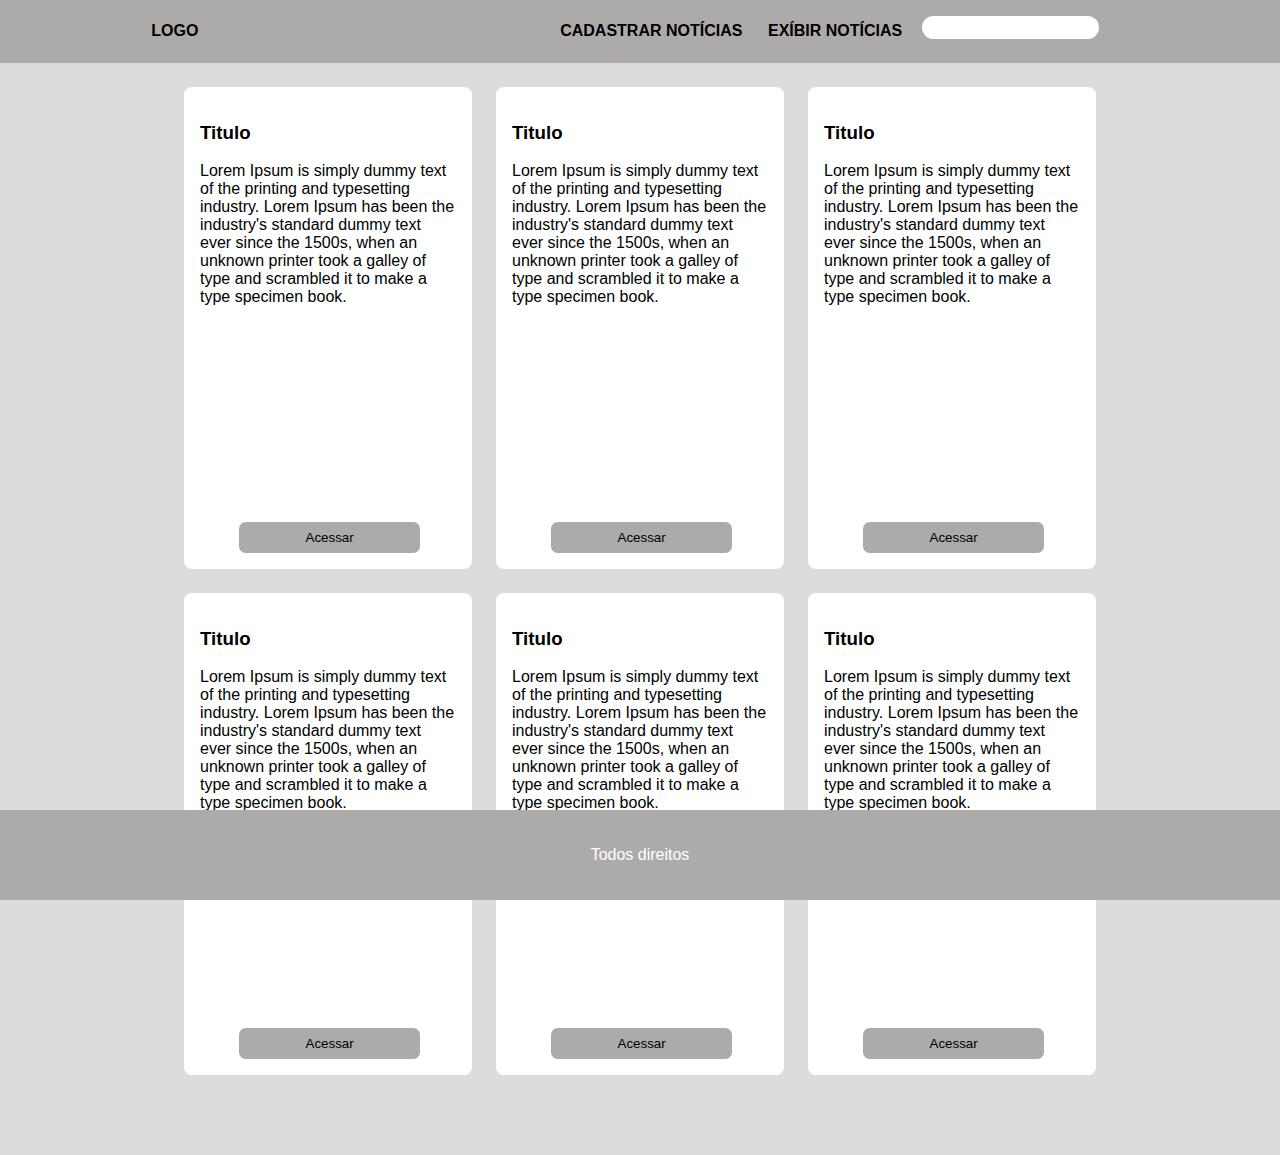
<file: index.html>
<!DOCTYPE html>
<html lang="pt">
<head>
    <meta charset="UTF-8">
    <meta name="viewport" content="width=device-width, initial-scale=1.0">
    <title>Notícias</title>
    <link rel="stylesheet" href="https://pro.fontawesome.com/releases/v5.10.0/css/all.css" integrity="sha384-AYmEC3Yw5cVb3ZcuHtOA93w35dYTsvhLPVnYs9eStHfGJvOvKxVfELGroGkvsg+p" crossorigin="anonymous"/>
    <link rel="stylesheet" href="css/style.css">
    <link rel="stylesheet" href="css/index.css">
</head>
<body>
    <header>
        <div id="logo">
            LOGO
        </div>
        <button class="btn-toggle" onclick="teste('nav')">
            <i class="fa fa-bars" aria-hidden="true"></i>
        </button>
        <nav id="nav" >
            <ul>
                <li><a href="cadastro.html">CADASTRAR NOTÍCIAS</a></li>
                <li><a href="index.html">EXÍBIR NOTÍCIAS</a></li>  
                <form >
                    <input id="input-busca" type="text" name="busca">
                    <button id="btn-search"type="submit">
                        <i class="fa fa-search" aria-hidden="true"></i>
                    </button>
                </form>
            </ul>
        </nav>
    </header>
    <div class="container">
        <div class="card">
            <h3>Titulo</h3>
            <p>
                Lorem Ipsum is simply dummy text of the printing and typesetting industry. 
                Lorem Ipsum has been the industry's standard dummy text ever since the 1500s, 
                when an unknown printer took a galley of type and scrambled it to make a type specimen book.
            </p>
            <div class="btn-container">
                <button class="btn-acessar">
                    Acessar
                </button>
            </div>
        </div>
        <div class="card">
            <h3>Titulo</h3>
            <p>
                Lorem Ipsum is simply dummy text of the printing and typesetting industry. 
                Lorem Ipsum has been the industry's standard dummy text ever since the 1500s, 
                when an unknown printer took a galley of type and scrambled it to make a type specimen book.
            </p>
            <div class="btn-container">
                <button class="btn-acessar">
                    Acessar
                </button>
            </div>
        </div>
        <div class="card">
            <h3>Titulo</h3>
            <p>
                Lorem Ipsum is simply dummy text of the printing and typesetting industry. 
                Lorem Ipsum has been the industry's standard dummy text ever since the 1500s, 
                when an unknown printer took a galley of type and scrambled it to make a type specimen book.
            </p>
            <div class="btn-container">
                <button class="btn-acessar">
                    Acessar
                </button>
            </div>
        </div>
        <div class="card">
            <h3>Titulo</h3>
            <p>
                Lorem Ipsum is simply dummy text of the printing and typesetting industry. 
                Lorem Ipsum has been the industry's standard dummy text ever since the 1500s, 
                when an unknown printer took a galley of type and scrambled it to make a type specimen book.
            </p>
            <div class="btn-container">
                <button class="btn-acessar">
                    Acessar
                </button>
            </div>
        </div>
        <div class="card">
            <h3>Titulo</h3>
            <p>
                Lorem Ipsum is simply dummy text of the printing and typesetting industry. 
                Lorem Ipsum has been the industry's standard dummy text ever since the 1500s, 
                when an unknown printer took a galley of type and scrambled it to make a type specimen book.
            </p>
            <div class="btn-container">
                <button class="btn-acessar">
                    Acessar
                </button>
            </div>
        </div>
        <div class="card">
            <h3>Titulo</h3>
            <p>
                Lorem Ipsum is simply dummy text of the printing and typesetting industry. 
                Lorem Ipsum has been the industry's standard dummy text ever since the 1500s, 
                when an unknown printer took a galley of type and scrambled it to make a type specimen book.
            </p>
            <div class="btn-container">
                <button class="btn-acessar">
                    Acessar
                </button>
            </div>
        </div>
    </div>
    <footer>
        <div>
            Todos direitos
        </div>
    </footer>
</body>
<script>
    function teste(id){
        document.getElementById(id).classList.toggle('dis-flex');
    }
</script>
</html>
</file>
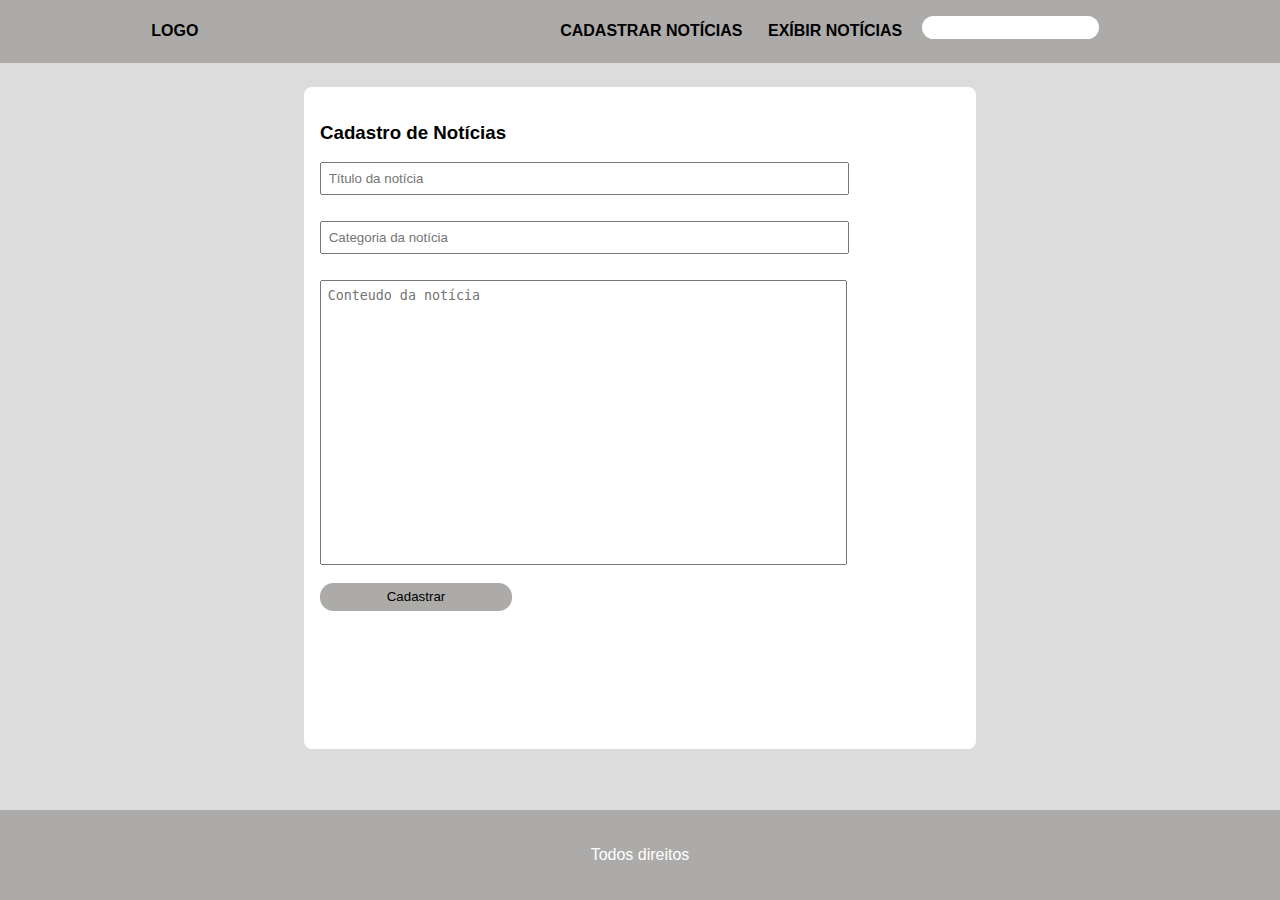
<file: cadastro.html>
<!DOCTYPE html>
<html lang="pt">
<head>
    <meta charset="UTF-8">
    <meta name="viewport" content="width=device-width, initial-scale=1.0">
    <title>Cadastro de Notícias</title>
    <link rel="stylesheet" href="https://pro.fontawesome.com/releases/v5.10.0/css/all.css" integrity="sha384-AYmEC3Yw5cVb3ZcuHtOA93w35dYTsvhLPVnYs9eStHfGJvOvKxVfELGroGkvsg+p" crossorigin="anonymous"/>
    <link rel="stylesheet" href="css/style.css">
    <link rel="stylesheet" href="css/cadastro.css">
</head>
<body>
    <header>
        <div id="logo">
            LOGO
        </div>
        <button class="btn-toggle" onclick="teste('nav')">
            <i class="fa fa-bars" aria-hidden="true"></i>
        </button>
        <nav id="nav" >
            <ul>
                <li><a href="cadastro.html">CADASTRAR NOTÍCIAS</a></li>
                <li><a href="index.html">EXÍBIR NOTÍCIAS</a></li>  
                <form >
                    <input id="input-busca" type="text" name="busca">
                    <button id="btn-search"type="submit">
                        <i class="fa fa-search" aria-hidden="true"></i>
                    </button>
                </form>
            </ul>
        </nav>
    </header>
    <div class="container">
        <div class="conteudo">
            <h3>Cadastro de Notícias</h3>
            <form method="POST" action="cadastro.php">
                <input class="input-noticia" type="text" placeholder="Título da notícia" name="titulo">
                <input class="input-noticia" type="text" placeholder="Categoria da notícia" name="categoria">
                <textarea class="textarea-noticia"  placeholder="Conteudo da notícia" name="conteudo"></textarea>
                <button id="btn-cadastrar" type="submit">Cadastrar</button>
            </form>
            </div>
        </div>
    </div>
    <footer>
        <div>
            Todos direitos
        </div>
    </footer>
</body>
<script>
    function teste(id){
        document.getElementById(id).classList.toggle('dis-flex');
    }
</script>

</html>
</file>
<file: css/style.css>
html body {
    margin: 0;
    box-sizing: border-box;
    padding: 0;
    background: rgb(221, 220, 220);
    font-family: Arial, Helvetica, sans-serif;
}

header {
    background:rgb(172, 171, 169);
    margin-bottom: 1.5em;
    display: flex;
    align-items: center;
    justify-content: space-around;
    /* para o conteudo quebrar quando não houver mais espaço */
    flex-wrap: wrap;
}

/* menu
---------------------------------------*/
#logo {
    font-weight: bold;
}

nav ul {
    display: flex;
}

nav ul li {
    list-style: none;
    margin-left: 0.8em;
    padding: 0.4em;
    border-radius: 0.8em;
}

nav ul li:hover {
    transition: 1s;
    background:white;
}

ul li a {
    color:black;
    text-decoration: none;
    font-weight: bold;
}

/* deixa o display com valor flex, usado na nav */
.dis-flex {
    display: flex;
}

.btn-toggle {
    display: none;
    border: 1px solid black;
    background: none;
    cursor: pointer;
}

#btn-search {
    border:none;
    background: none;
    cursor: pointer;
}

#input-busca {
    border-radius: 1.5em;
    padding: 0.2em 0 0.4em 0;
    border: none;
    margin: 0 1em 0 1em;
   
}



/* rodape 
-----------------------------------------*/
footer {
    background:rgb(172, 171, 169);
    height:10vh;
    margin-top: 1.5em;
    display: flex;
    align-items: center;
    justify-content: center;
    color: white;
    /* para deixar o footer fixo na parte de baixo */
    position: fixed;   
    bottom: 0;
    width: 100vw; 
}
</file>
<file: css/index.css>
/* container 
------------------------------------------------------*/
.container {
    /* border: 1px solid red; */
    display: grid;  
    grid-gap:1.5em;
    max-width: 900px;
    justify-content: center;
    padding-bottom: 5em;
}

/* contéudo 
------------------------------------------------------*/
.card {
    background: white;
    grid-area:"card1";
    padding: 1em;
    border-radius: 0.5em;
    height: 50vh;
    width:  20vw;
    /* para quebrar o texto dentro da div */
    word-wrap: break-word;
    /* para o botao ficar a baixo do card */
    position: relative;
}

/* container do .btn-acessar */
.btn-container {
    /* para o botao ficar a baixo do card */
    position: absolute;
    bottom: 0;
    /* border: 1px solid blue;  */
    display: flex;
    justify-content: center;
    width: 90%;
    padding-bottom: 1em;
}

.btn-acessar {
  width: 70%; 
  padding: 0.6em;
  background: rgb(172, 171, 169);
  border-radius: 0.5em;
  border:none;  
}

.btn-acessar:hover {
    transition: 1s;
    background: black;
    color:white;
}

.btn-acessar:hover {
    box-shadow: 10em;
}


/* media querys
--------------------------------------------*/

@media (max-width: 575.98px ) { 
    .container {
        grid-template-areas:"card1";
    }

    .card {
        width: 80vw;
    }

    /* nav 
    ---------------------------*/
    nav ul {
        width: 80vw;
        /* o flex container deixa de ser em linha para ser em colunas
        "elementos um a baixo do outro" */
        flex-direction: column;
        justify-content: center;
        align-items: flex-start;
    }

    ul li {
        margin: 0.2em;
        font-size: 0.8em;
    }
    /* exibe o butao da navbar resposiva */
    .btn-toggle {
        display: block;
    }

    header {
        padding: 0.8em 0;
    }

    nav {
        display: none;
    }
}


@media (min-width: 576px) and (max-width: 767.98px ) {
    .container {
        grid-template-areas: "card1 card1";
    }
    .card {
        width: 40vw;
    } 

    /* nav 
    ----------------------------------------*/
    nav ul {
        border: 1px solid blue;
        width: 90vw;
        flex-direction: column;
        justify-content: center;
        align-items: flex-start;
    }

    ul li {
        margin: 0.2em;
        font-size: 0.8em;
    }
    
    .btn-toggle {
        display: block;
    }

    header {
        padding: 0.8em 0;
    }

    nav {
        display: none;
    }
}


@media (min-width: 768px) and (max-width: 991.98px) { 
    .container {
        grid-template-areas: "card1 card1";
        /* para o container ficar centralizada */
        margin:0 auto;
    }
    .card {
        width: 40vw;
    } 
}

@media (min-width: 992px) {
    .container {
        grid-template-areas: "card1 card1 card1" ;
        /* para o container ficar centralizada */
        margin:0 auto;
    }
    .card {
        width: 20vw;
    }
    nav {
        display: flex;
    }
}
</file>
<file: css/cadastro.css>
/* container 
-----------------------------------------*/
.container {
    /* border: 1px solid red; */
    display: grid;  
    grid-template-areas:"card1";
    max-width: 1200px;
    justify-content: center;
    margin:0 auto;
    padding-bottom: 5em;
}

/* conteudo 
-----------------------------------------*/

.conteudo {
    background: white;
    grid-area:"card1";
    padding: 1em;
    /* border: 1px solid red; */
    border-radius: 0.5em;
    height: 70vh;
    width:  50vw;
}

.input-noticia {
    width: 80%;
    padding: 0.5em;
    margin-bottom: 2em;
}

.textarea-noticia {
    width: 80%;
    padding: 0.5em;
    height: 30vh;
    resize: none;
}

#btn-cadastrar {
    margin-top: 1em;
    padding: 0.5em;
    border-radius: 1em;
    border:none;
    background:rgb(172, 171, 169);
    width: 30%;
}

#btn-cadastrar:hover {
    transition: 1s;
    color:white;
    background: black;
}

.btn-acessar {
  width: 70%; 
  padding: 0.6em;
  background: rgb(172, 171, 169);
  border-radius: 0.5em;
  border:none;  
}

.btn-acessar:hover {
    background: black;
    color:white;
}

/* media querys 
--------------------------------------*/

@media (max-width: 575.98px ) { 
    .conteudo{
        width: 80vw;
    }

    /* nav 
    ---------------------------*/
    nav ul {
        /* border: 1px solid blue; */
        width: 80vw;
        /* o flex container deixa de ser em linha para ser em colunas
        "elementos um a baixo do outro" */
        flex-direction: column;
        justify-content: center;
        align-items: flex-start;
    }

    ul li {
        margin: 0.2em;
        font-size: 0.8em;
    }
    /* exibe o butao da navbar resposiva */
    .btn-toggle {
        display: block;
    }

    header {
        padding: 0.8em 0;
    }

    nav {
        display: none;
    }
}


@media (min-width: 576px) and (max-width: 767.98px ) {
    .card {
        width: 90vw;
    } 

    /* nav 
    ----------------------------------------*/
    nav ul {
        border: 1px solid blue;
        width: 90vw;
        flex-direction: column;
        justify-content: center;
        align-items: flex-start;
    }

    ul li {
        margin: 0.2em;
        font-size: 0.8em;
    }
    
    .btn-toggle {
        display: block;
    }

    header {
        padding: 0.8em 0;
    }

    nav {
        display: none;
    }
}


@media (min-width: 768px) and (max-width: 991.98px) { 
    
    .card {
        width: 80vw;
    } 
}

@media (min-width: 992px) {
    .card{
        width: 20vw;
    }
    nav{
        display: flex;
    }
}
</file>
